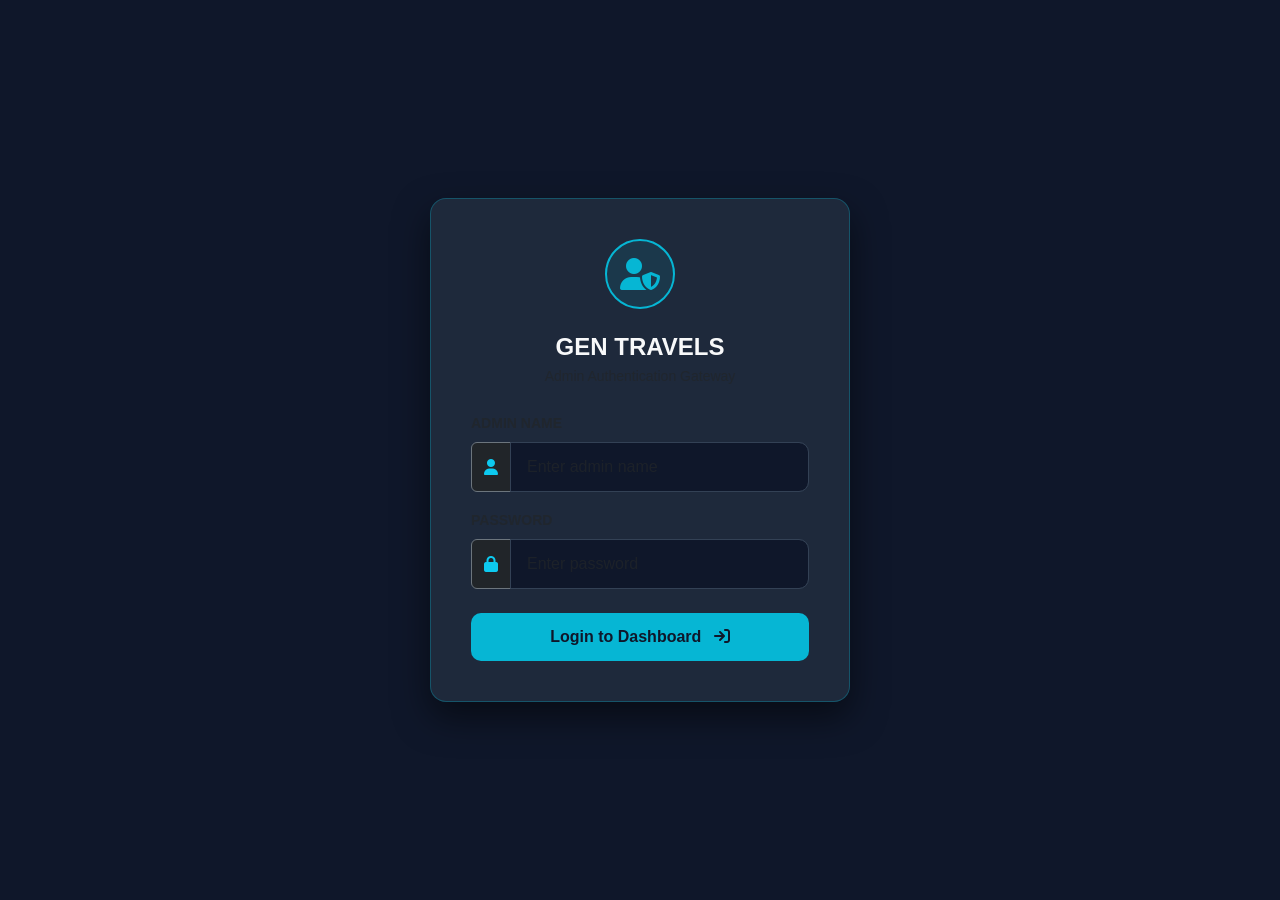
<file: admin.html>
<!DOCTYPE html>
<html lang="en">
<head>
  <meta charset="UTF-8">
  <meta name="viewport" content="width=device-width, initial-scale=1.0">
  <title>GEN TRAVELS - Central Admin System</title>
  <link rel="stylesheet" href="https://cdn.jsdelivr.net/npm/bootstrap@5.3.0/dist/css/bootstrap.min.css">
  <link rel="stylesheet" href="https://cdnjs.cloudflare.com/ajax/libs/font-awesome/6.4.0/css/all.min.css">
  <style>
    :root {
      --primary-bg: #0f172a;
      --sidebar-bg: #1e293b;
      --accent-color: #06b6d4;
      --accent-hover: #0891b2;
      --card-bg: rgba(255, 255, 255, 0.05);
    }
    body {
      background-color: var(--primary-bg);
      color: #f8fafc;
      font-family: 'Segoe UI', Tahoma, Geneva, Verdana, sans-serif;
      min-height: 100vh;
      margin: 0;
    }
    .login-container {
      min-height: 100vh;
      display: flex;
      align-items: center;
      justify-content: center;
      padding: 1.5rem;
    }
    .login-card {
      background: var(--sidebar-bg);
      border: 1px solid rgba(6, 182, 212, 0.3);
      border-radius: 16px;
      padding: 2.5rem;
      width: 100%;
      max-width: 420px;
      box-shadow: 0 15px 35px rgba(0, 0, 0, 0.5);
    }
    .login-icon {
      width: 70px;
      height: 70px;
      background: rgba(6, 182, 212, 0.1);
      border: 2px solid var(--accent-color);
      border-radius: 50%;
      display: flex;
      align-items: center;
      justify-content: center;
      margin: 0 auto 1.5rem auto;
      font-size: 2rem;
      color: var(--accent-color);
    }
    .form-control {
      background-color: #0f172a;
      border: 1px solid #334155;
      color: #f8fafc;
      padding: 0.75rem 1rem;
      border-radius: 10px;
    }
    .form-control:focus {
      background-color: #0f172a;
      border-color: var(--accent-color);
      color: #f8fafc;
      box-shadow: 0 0 10px rgba(6, 182, 212, 0.3);
    }
    .btn-login {
      background-color: var(--accent-color);
      color: #0f172a;
      font-weight: 700;
      padding: 0.75rem;
      border-radius: 10px;
      border: none;
      width: 100%;
      transition: all 0.2s ease;
    }
    .btn-login:hover {
      background-color: var(--accent-hover);
      color: #ffffff;
    }
    .admin-wrapper {
      display: flex;
      min-height: 100vh;
    }
    .admin-sidebar {
      width: 260px;
      background-color: var(--sidebar-bg);
      border-right: 1px solid rgba(255, 255, 255, 0.1);
      padding: 1.5rem 1rem;
      flex-shrink: 0;
    }
    .sidebar-brand {
      font-size: 1.25rem;
      font-weight: 700;
      color: var(--accent-color);
      margin-bottom: 2rem;
      display: flex;
      align-items: center;
      gap: 10px;
    }
    .sidebar-menu {
      list-style: none;
      padding: 0;
      margin: 0;
    }
    .sidebar-link {
      display: flex;
      align-items: center;
      gap: 12px;
      padding: 12px 16px;
      color: #94a3b8;
      text-decoration: none;
      border-radius: 10px;
      font-weight: 600;
      transition: all 0.2s ease;
      margin-bottom: 8px;
      cursor: pointer;
    }
    .sidebar-link:hover, .sidebar-link.active {
      background-color: var(--accent-color);
      color: #0f172a;
    }
    .admin-content {
      flex: 1;
      padding: 2rem;
      overflow-y: auto;
    }
    .data-card {
      background: var(--card-bg);
      backdrop-filter: blur(12px);
      border: 1px solid rgba(255, 255, 255, 0.1);
      border-radius: 16px;
      padding: 1.5rem;
    }
    .stat-card {
      background: var(--sidebar-bg);
      border: 1px solid rgba(6, 182, 212, 0.3);
      border-radius: 12px;
      padding: 1rem 1.2rem;
      cursor: pointer;
      transition: transform 0.2s ease;
    }
    .stat-card:hover {
      transform: translateY(-3px);
    }
    .table-dark-custom {
      --bs-table-bg: transparent;
      --bs-table-color: #f8fafc;
      border-color: rgba(255, 255, 255, 0.1);
    }
    .table-dark-custom th {
      color: var(--accent-color);
      border-bottom: 2px solid rgba(255, 255, 255, 0.15);
    }
  </style>
</head>
<body>

  <!-- LOGIN SCREEN -->
  <div id="loginScreen" class="login-container">
    <div class="login-card">
      <div class="text-center">
        <div class="login-icon">
          <i class="fa-solid fa-user-shield"></i>
        </div>
        <h4 class="text-light fw-bold mb-1">GEN TRAVELS</h4>
        <p class="text-muted small mb-4">Admin Authentication Gateway</p>
      </div>

      <div class="alert alert-danger d-none py-2 px-3 small" id="errorAlert" role="alert">
        <i class="fa-solid fa-triangle-exclamation me-1"></i> Invalid Admin Name or Password!
      </div>

      <form id="adminLoginForm" onsubmit="handleLogin(event)">
        <div class="mb-3">
          <label for="adminUsername" class="form-label text-muted small fw-bold">ADMIN NAME</label>
          <div class="input-group">
            <span class="input-group-text bg-dark border-secondary text-info"><i class="fa-solid fa-user"></i></span>
            <input type="text" class="form-control" id="adminUsername" placeholder="Enter admin name" required>
          </div>
        </div>

        <div class="mb-4">
          <label for="adminPassword" class="form-label text-muted small fw-bold">PASSWORD</label>
          <div class="input-group">
            <span class="input-group-text bg-dark border-secondary text-info"><i class="fa-solid fa-lock"></i></span>
            <input type="password" class="form-control" id="adminPassword" placeholder="Enter password" required>
          </div>
        </div>

        <button type="submit" class="btn btn-login">
          Login to Dashboard <i class="fa-solid fa-arrow-right-to-bracket ms-2"></i>
        </button>
      </form>
    </div>
  </div>

  <!-- ADMIN DASHBOARD -->
  <div id="dashboardScreen" class="admin-wrapper d-none">
    <aside class="admin-sidebar">
      <div class="sidebar-brand">
        <i class="fa-solid fa-user-shield"></i>
        <span>GEN Admin Portal</span>
      </div>
      <ul class="sidebar-menu">
        <li><a class="sidebar-link active" id="nav-ALL" onclick="filterByMode('ALL', this)"><i class="fa-solid fa-list"></i><span>All Bookings</span></a></li>
        <li><a class="sidebar-link" id="nav-Bus" onclick="filterByMode('Bus', this)"><i class="fa-solid fa-bus"></i><span>Bus Slots</span></a></li>
        <li><a class="sidebar-link" id="nav-Train" onclick="filterByMode('Train', this)"><i class="fa-solid fa-train"></i><span>Train Slots</span></a></li>
        <li><a class="sidebar-link" id="nav-Flight" onclick="filterByMode('Flight', this)"><i class="fa-solid fa-plane"></i><span>Flight Slots</span></a></li>
        <li><a class="sidebar-link" id="nav-Ship" onclick="filterByMode('Ship', this)"><i class="fa-solid fa-ship"></i><span>Ship / Cruise Slots</span></a></li>
      </ul>

      <div class="mt-5 pt-4 border-top border-secondary">
        <button class="btn btn-outline-danger btn-sm w-100" onclick="logoutAdmin()">
          <i class="fa-solid fa-right-from-bracket me-1"></i> Logout Admin
        </button>
      </div>
    </aside>

    <main class="admin-content">
      <div class="d-flex justify-content-between align-items-center mb-4">
        <div>
          <h3 class="text-light mb-1" id="pageTitle"><i class="fa-solid fa-list-check text-info me-2"></i>All Booking Slots</h3>
          <p class="text-muted small mb-0">Active Admin: <strong class="text-info" id="activeAdminLabel">Nagu</strong> | Filter: <span class="badge bg-secondary" id="activeDateFilterLabel">All Time</span></p>
        </div>
        <div class="dropdown">
          <button class="btn btn-outline-info btn-sm dropdown-toggle" type="button" data-bs-toggle="dropdown" aria-expanded="false">
            <i class="fa-solid fa-rotate-right me-1"></i> Refresh & Filter Data
          </button>
          <ul class="dropdown-menu dropdown-menu-dark">
            <li><a class="dropdown-item" href="#" onclick="setRefreshDateFilter('ALL')"><i class="fa-solid fa-globe me-2 text-info"></i>All Time (Refresh)</a></li>
            <li><hr class="dropdown-divider"></li>
            <li><a class="dropdown-item" href="#" onclick="setRefreshDateFilter('TODAY')"><i class="fa-solid fa-calendar-day me-2 text-success"></i>Today</a></li>
            <li><a class="dropdown-item" href="#" onclick="setRefreshDateFilter('TOMORROW')"><i class="fa-solid fa-calendar-plus me-2 text-warning"></i>Tomorrow</a></li>
            <li><a class="dropdown-item" href="#" onclick="setRefreshDateFilter('YESTERDAY')"><i class="fa-solid fa-calendar-minus me-2 text-secondary"></i>Yesterday</a></li>
          </ul>
        </div>
      </div>

      <!-- Metrics Cards -->
      <div class="row g-3 mb-4">
        <div class="col-md-3"><div class="stat-card" onclick="filterByMode('Bus')"><small class="text-muted d-block"><i class="fa-solid fa-bus text-info me-1"></i> Bus Slots</small><h3 class="text-info mb-0" id="statBus">0</h3></div></div>
        <div class="col-md-3"><div class="stat-card" onclick="filterByMode('Train')"><small class="text-muted d-block"><i class="fa-solid fa-train text-warning me-1"></i> Train Slots</small><h3 class="text-warning mb-0" id="statTrain">0</h3></div></div>
        <div class="col-md-3"><div class="stat-card" onclick="filterByMode('Flight')"><small class="text-muted d-block"><i class="fa-solid fa-plane text-success me-1"></i> Flight Slots</small><h3 class="text-success mb-0" id="statFlight">0</h3></div></div>
        <div class="col-md-3"><div class="stat-card" onclick="filterByMode('Ship')"><small class="text-muted d-block"><i class="fa-solid fa-ship text-primary me-1"></i> Ship Slots</small><h3 class="text-primary mb-0" id="statShip">0</h3></div></div>
      </div>

      <!-- Status Breakdown -->
      <div class="row g-3 mb-4">
        <div class="col-md-4"><div class="p-3 bg-dark border border-success rounded d-flex justify-content-between align-items-center"><div><small class="text-success fw-bold">CONFIRMED</small><h4 class="text-light mb-0" id="countConfirmed">0</h4></div><i class="fa-solid fa-circle-check text-success fa-2x"></i></div></div>
        <div class="col-md-4"><div class="p-3 bg-dark border border-warning rounded d-flex justify-content-between align-items-center"><div><small class="text-warning fw-bold">PENDING</small><h4 class="text-light mb-0" id="countPending">0</h4></div><i class="fa-solid fa-clock text-warning fa-2x"></i></div></div>
        <div class="col-md-4"><div class="p-3 bg-dark border border-danger rounded d-flex justify-content-between align-items-center"><div><small class="text-danger fw-bold">DECLINED</small><h4 class="text-light mb-0" id="countDeclined">0</h4></div><i class="fa-solid fa-circle-xmark text-danger fa-2x"></i></div></div>
      </div>

      <!-- Data Table -->
      <div class="data-card">
        <div class="table-responsive">
          <table class="table table-dark-custom align-middle">
            <thead>
              <tr>
                <th>Booking ID</th>
                <th>Mode</th>
                <th>Passenger</th>
                <th>Route / Details</th>
                <th>Seats</th>
                <th>Contact</th>
                <th>Fare</th>
                <th>Status / Actions</th>
                <th>Time</th>
              </tr>
            </thead>
            <tbody id="bookingSlotsTableBody"></tbody>
          </table>
        </div>
      </div>
    </main>
  </div>

  <!-- Bootstrap JS bundle for dropdown -->
  <script src="https://cdn.jsdelivr.net/npm/bootstrap@5.3.0/dist/js/bootstrap.bundle.min.js"></script>
  <script>
    const ADMIN_USER = "Nagu";
    const ADMIN_PASS = "Nagu8021";
    let activeFilterMode = 'ALL';
    let activeDateFilter = 'ALL';

    function handleLogin(e) {
      e.preventDefault();
      const userVal = document.getElementById('adminUsername').value.trim();
      const passVal = document.getElementById('adminPassword').value.trim();
      const alertBox = document.getElementById('errorAlert');

      if (userVal === ADMIN_USER && passVal === ADMIN_PASS) {
        alertBox.classList.add('d-none');
        sessionStorage.setItem('isAdminAuthenticated', 'true');
        sessionStorage.setItem('adminUser', ADMIN_USER);
        checkAuthAndRender();
      } else {
        alertBox.classList.remove('d-none');
      }
    }

    function logoutAdmin() {
      sessionStorage.clear();
      checkAuthAndRender();
    }

    function checkAuthAndRender() {
      const isAuthenticated = sessionStorage.getItem('isAdminAuthenticated') === 'true';
      document.getElementById('loginScreen').classList.toggle('d-none', isAuthenticated);
      document.getElementById('dashboardScreen').classList.toggle('d-none', !isAuthenticated);
      if (isAuthenticated) {
        document.getElementById('activeAdminLabel').innerText = sessionStorage.getItem('adminUser') || 'Nagu';
        loadConfirmedSlots();
      }
    }

    function getModeBadge(type) {
      const mode = (type || 'Bus').toLowerCase();
      if (mode.includes('train')) return `<span class="badge bg-warning text-dark"><i class="fa-solid fa-train me-1"></i>Train</span>`;
      if (mode.includes('flight') || mode.includes('plane')) return `<span class="badge bg-info text-dark"><i class="fa-solid fa-plane me-1"></i>Flight</span>`;
      if (mode.includes('ship') || mode.includes('cruise')) return `<span class="badge bg-primary"><i class="fa-solid fa-ship me-1"></i>Ship</span>`;
      return `<span class="badge bg-success"><i class="fa-solid fa-bus me-1"></i>Bus</span>`;
    }

    function setRefreshDateFilter(filterType) {
      activeDateFilter = filterType;
      const labelMap = { 'ALL': 'All Time', 'TODAY': 'Today', 'TOMORROW': 'Tomorrow', 'YESTERDAY': 'Yesterday' };
      document.getElementById('activeDateFilterLabel').innerText = labelMap[filterType] || 'All Time';
      loadConfirmedSlots();
    }

    function loadConfirmedSlots() {
      const tbody = document.getElementById('bookingSlotsTableBody');
      const bookings = JSON.parse(localStorage.getItem('gt_booking_requests') || '[]');

      // Calculate date comparison strings (YYYY-MM-DD format)
      const now = new Date();
      const formatDateStr = (d) => d.toISOString().split('T')[0];
      const todayStr = formatDateStr(now);
      
      const tomorrowDate = new Date();
      tomorrowDate.setDate(now.getDate() + 1);
      const tomorrowStr = formatDateStr(tomorrowDate);

      const yesterdayDate = new Date();
      yesterdayDate.setDate(now.getDate() - 1);
      const yesterdayStr = formatDateStr(yesterdayDate);

      let busCount = 0, trainCount = 0, flightCount = 0, shipCount = 0;
      let confirmed = 0, pending = 0, declined = 0;

      // Filter by Date first
      const dateFiltered = bookings.filter(b => {
        const itemDate = b.travelDate || b.date || todayStr; // fallback to today if missing
        if (activeDateFilter === 'TODAY') return itemDate === todayStr;
        if (activeDateFilter === 'TOMORROW') return itemDate === tomorrowStr;
        if (activeDateFilter === 'YESTERDAY') return itemDate === yesterdayStr;
        return true; // ALL
      });

      dateFiltered.forEach(b => {
        const mode = (b.type || 'Bus').toLowerCase();
        if (mode.includes('bus')) busCount++;
        else if (mode.includes('train')) trainCount++;
        else if (mode.includes('flight')) flightCount++;
        else if (mode.includes('ship') || mode.includes('cruise')) shipCount++;
      });

      document.getElementById('statBus').innerText = busCount;
      document.getElementById('statTrain').innerText = trainCount;
      document.getElementById('statFlight').innerText = flightCount;
      document.getElementById('statShip').innerText = shipCount;

      const filtered = dateFiltered.filter(b => {
        if (activeFilterMode === 'ALL') return true;
        const mode = (b.type || '').toLowerCase();
        if (activeFilterMode === 'Flight') return mode.includes('flight') || mode.includes('plane');
        if (activeFilterMode === 'Ship') return mode.includes('ship') || mode.includes('cruise');
        return mode.includes(activeFilterMode.toLowerCase());
      });

      if (filtered.length === 0) {
        tbody.innerHTML = `<tr><td colspan="9" class="text-center text-muted py-4"><i class="fa-solid fa-folder-open fa-2x mb-2 d-block"></i>No booking requests found for this filter.</td></tr>`;
        document.getElementById('countConfirmed').innerText = '0';
        document.getElementById('countPending').innerText = '0';
        document.getElementById('countDeclined').innerText = '0';
        return;
      }

      tbody.innerHTML = filtered.slice().reverse().map(b => {
        const statusStr = (b.status || 'PENDING').toUpperCase();
        if (statusStr === 'CONFIRMED') confirmed++;
        else if (statusStr === 'PENDING') pending++;
        else if (statusStr === 'REJECTED' || statusStr === 'DECLINED') declined++;

        let actionButtonsHtml = '';
        if (statusStr === 'PENDING') {
          actionButtonsHtml = `
            <div class="d-flex gap-1 mt-1">
              <button class="btn btn-success btn-sm py-0 px-2" onclick="updateBookingStatus('${b.id}', 'CONFIRMED')"><i class="fa-solid fa-check"></i></button>
              <button class="btn btn-danger btn-sm py-0 px-2" onclick="updateBookingStatus('${b.id}', 'DECLINED')"><i class="fa-solid fa-xmark"></i></button>
            </div>
          `;
        }

        const statusBadge = statusStr === 'CONFIRMED' ? `<span class="badge bg-success">CONFIRMED</span>` :
                            statusStr === 'PENDING' ? `<span class="badge bg-warning text-dark">PENDING</span>` :
                            `<span class="badge bg-danger">DECLINED</span>`;

        return `
          <tr>
            <td><strong class="text-info">${b.id}</strong></td>
            <td>${getModeBadge(b.type)}</td>
            <td><div class="fw-bold text-light"><i class="fa-solid fa-user me-1 text-info"></i>${b.passengerName || 'Nagaraj'}</div></td>
            <td><div class="fw-bold">${b.routeName || 'Express Route'}</div><small class="text-muted">${b.slotTime || 'Regular'}</small></td>
            <td><span class="badge bg-dark border border-secondary text-light">Seats #${(b.seats || []).join(', #')}</span></td>
            <td><div class="small">${b.phone || '+91 80 4252 1000'}</div></td>
            <td class="text-success fw-bold">₹${b.totalAmount || 0}</td>
            <td>${statusBadge} ${actionButtonsHtml}</td>
            <td><small class="text-muted">${b.timestamp || 'Just now'} (${b.travelDate || 'Today'})</small></td>
          </tr>
        `;
      }).join('');

      document.getElementById('countConfirmed').innerText = confirmed;
      document.getElementById('countPending').innerText = pending;
      document.getElementById('countDeclined').innerText = declined;
    }

    function updateBookingStatus(id, newStatus) {
      let bookings = JSON.parse(localStorage.getItem('gt_booking_requests') || '[]');
      bookings = bookings.map(b => {
        if (b.id === id) {
          b.status = newStatus;
        }
        return b;
      });
      localStorage.setItem('gt_booking_requests', JSON.stringify(bookings));
      loadConfirmedSlots();
    }

    function filterByMode(mode) {
      activeFilterMode = mode;
      document.getElementById('pageTitle').innerHTML = `<i class="fa-solid fa-list-check text-info me-2"></i>${mode === 'ALL' ? 'All Booking Slots' : mode + ' Booking Slots'}`;
      document.querySelectorAll('.sidebar-link').forEach(link => link.classList.remove('active'));
      const activeNav = document.getElementById('nav-' + mode);
      if (activeNav) activeNav.classList.add('active');
      loadConfirmedSlots();
    }

    document.addEventListener('DOMContentLoaded', checkAuthAndRender);
    window.addEventListener('storage', (e) => {
      if (e.key === 'gt_booking_requests' && sessionStorage.getItem('isAdminAuthenticated') === 'true') {
        loadConfirmedSlots();
      }
    });
  </script>
</body>
</html>
</file>
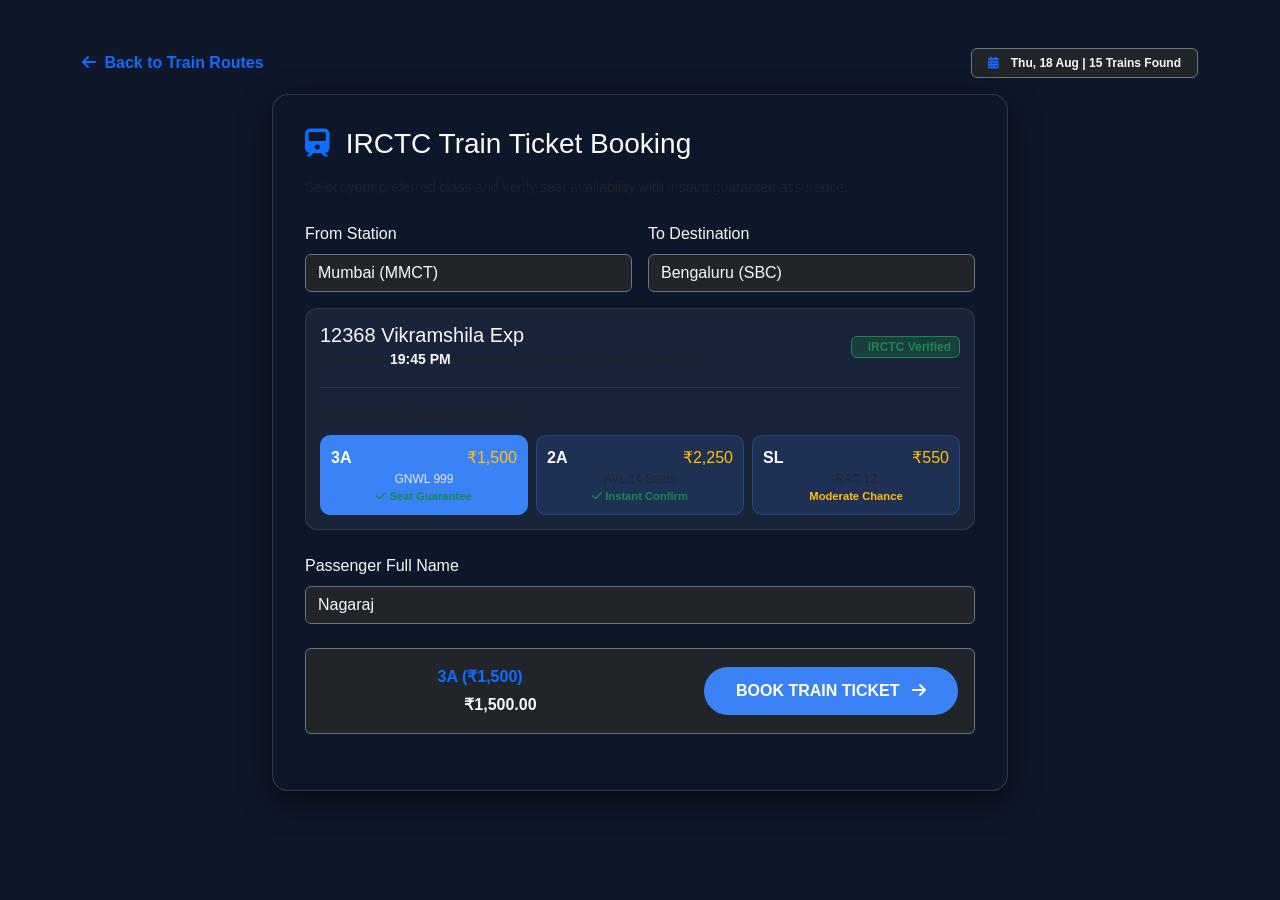
<file: train_booking.html>
<!DOCTYPE html>
<html lang="en">
<head>
  <meta charset="UTF-8">
  <meta name="viewport" content="width=device-width, initial-scale=1.0">
  <title>GEN TRAVELS - Train Booking, Payment, Map & Accommodations</title>
  <link rel="stylesheet" href="https://cdn.jsdelivr.net/npm/bootstrap@5.3.0/dist/css/bootstrap.min.css">
  <link rel="stylesheet" href="https://cdnjs.cloudflare.com/ajax/libs/font-awesome/6.4.0/css/all.min.css">
  <style>
    :root {
      --primary-color: #0f172a;
      --accent-color: #3b82f6;
      --accent-hover: #2563eb;
      --card-bg: rgba(15, 23, 42, 0.82);
    }
    body {
      background-color: var(--primary-color);
      color: #f8fafc;
      font-family: 'Segoe UI', Tahoma, Geneva, Verdana, sans-serif;
      position: relative;
      min-height: 100vh;
    }
    /* High Clarity Single AI Travel Video Background Styling */
    .ai-video-bg-container {
      position: fixed;
      top: 0;
      left: 0;
      width: 100vw;
      height: 100vh;
      z-index: -99;
      overflow: hidden;
      background-color: #0f172a;
    }
    .ai-video-bg-container video {
      position: absolute;
      top: 50%;
      left: 50%;
      min-width: 100%;
      min-height: 100%;
      width: auto;
      height: auto;
      transform: translate(-50%, -50%);
      object-fit: cover;
      opacity: 0.85;
    }
    .ai-video-overlay {
      position: fixed;
      top: 0;
      left: 0;
      width: 100vw;
      height: 100vh;
      z-index: -98;
      background: linear-gradient(to bottom, rgba(15, 23, 42, 0.4), rgba(15, 23, 42, 0.7));
      pointer-events: none;
    }
    .booking-card {
      background: var(--card-bg);
      backdrop-filter: blur(12px);
      border: 1px solid rgba(255, 255, 255, 0.15);
      border-radius: 16px;
      padding: 2rem;
      box-shadow: 0 10px 30px rgba(0, 0, 0, 0.5);
    }
    .train-option-card {
      background: rgba(30, 41, 59, 0.85);
      border: 1px solid rgba(255, 255, 255, 0.1);
      border-radius: 12px;
      padding: 14px;
      cursor: pointer;
      transition: all 0.2s ease;
    }
    .train-option-card:hover {
      border-color: var(--accent-color);
    }
    .class-price-badge {
      background: rgba(59, 130, 246, 0.15);
      border: 1px solid rgba(59, 130, 246, 0.3);
      border-radius: 10px;
      padding: 10px;
      text-align: center;
      cursor: pointer;
      transition: all 0.2s;
    }
    .class-price-badge.selected {
      background: var(--accent-color);
      border-color: var(--accent-color);
      color: #ffffff;
    }
    .class-price-badge.selected .text-muted {
      color: #e2e8f0 !important;
    }
    .btn-booking {
      background-color: var(--accent-color);
      color: #ffffff;
      font-weight: 700;
      border: none;
      padding: 0.75rem 2rem;
      border-radius: 30px;
      transition: all 0.3s ease;
    }
    .btn-booking:hover {
      background-color: var(--accent-hover);
      color: #ffffff;
    }
    .status-overlay {
      position: fixed;
      top: 0; left: 0; width: 100%; height: 100%;
      background: rgba(15, 23, 42, 0.92);
      display: flex;
      align-items: center;
      justify-content: center;
      z-index: 1000;
      overflow-y: auto;
      padding: 20px;
    }
    .timeline {
      position: relative;
      border-left: 3px solid var(--accent-color);
      margin-left: 20px;
      padding-left: 20px;
      text-align: left;
    }
    .timeline-item {
      position: relative;
      margin-bottom: 20px;
    }
    .timeline-item::before {
      content: '';
      position: absolute;
      left: -28px;
      top: 4px;
      width: 14px;
      height: 14px;
      border-radius: 50%;
      background: var(--accent-color);
      box-shadow: 0 0 8px var(--accent-color);
    }
    .payment-option-card {
      border: 2px solid #334155;
      border-radius: 12px;
      padding: 12px;
      cursor: pointer;
      transition: all 0.2s;
      background: rgba(0, 0, 0, 0.2);
    }
    .payment-option-card.active {
      border-color: var(--accent-color);
      background: rgba(59, 130, 246, 0.15);
    }
  </style>
</head>
<body>

  <div class="ai-video-bg-container" id="videoContainer">
    <video src="https://assets.mixkit.co/videos/preview/mixkit-flight-over-the-clouds-and-sun-4131-large.mp4" autoplay muted loop playsinline></video>
  </div>
  <div class="ai-video-overlay"></div>

  <div class="container py-5">
    <div class="mb-3 d-flex justify-content-between align-items-center">
      <a href="trains.html" class="text-primary text-decoration-none fw-bold"><i class="fa-solid fa-arrow-left me-1"></i> Back to Train Routes</a>
      <div class="badge bg-dark border border-secondary px-3 py-2 text-light">
        <i class="fa-solid fa-calendar-days text-primary me-2"></i> <span id="displayHeaderDate">Thu, 18 Aug</span> | 15 Trains Found
      </div>
    </div>

    <div class="row g-4">
      <div class="col-lg-8 mx-auto">
        <div class="booking-card">
          <h3 class="mb-3"><i class="fa-solid fa-train text-primary me-2"></i> IRCTC Train Ticket Booking</h3>
          <p class="text-muted small mb-4">Select your preferred class and verify seat availability with instant guarantee assurance.</p>

          <form id="trainBookingForm" onsubmit="submitTrainSlotRequest(event)">
            <div class="row g-3 mb-3">
              <div class="col-md-6">
                <label class="form-label">From Station</label>
                <input type="text" class="form-control bg-dark text-light border-secondary" id="fromStation" value="Mumbai (MMCT)" readonly>
              </div>
              <div class="col-md-6">
                <label class="form-label">To Destination</label>
                <input type="text" class="form-control bg-dark text-light border-secondary" id="toStation" value="Bengaluru (SBC)" readonly>
              </div>
            </div>

            <div class="train-option-card mb-4">
              <div class="d-flex justify-content-between align-items-center mb-2">
                <div>
                  <h5 class="mb-0 text-light"><span id="trainNumberCode">12368</span> <span id="trainNameTitle">Vikramshila Exp</span></h5>
                  <small class="text-muted">Departure: <strong class="text-light">19:45 PM</strong> &bull; Duration: 23h 45m &bull; Arrival: 19:45 PM</small>
                </div>
                <span class="badge bg-success bg-opacity-25 text-success border border-success px-2 py-1"><i class="fa-solid fa-shield-check me-1"></i> IRCTC Verified</span>
              </div>
              <hr class="border-secondary my-3">
              <label class="form-label small text-muted mb-2">Select Class & Availability Quota:</label>
              
              <div class="row g-2">
                <div class="col-4">
                  <div class="class-price-badge selected" onclick="selectTrainClass('3A', 1500, 'GNWL 999 - Seat Guarantee', this)">
                    <div class="d-flex justify-content-between"><strong>3A</strong> <span class="text-warning">₹1,500</span></div>
                    <div class="text-muted x-small" style="font-size: 0.75rem;">GNWL 999</div>
                    <div class="text-success fw-bold" style="font-size: 0.7rem;"><i class="fa-solid fa-check"></i> Seat Guarantee</div>
                  </div>
                </div>
                <div class="col-4">
                  <div class="class-price-badge" onclick="selectTrainClass('2A', 2250, 'AVAILABLE - 14 Seats', this)">
                    <div class="d-flex justify-content-between"><strong>2A</strong> <span class="text-warning">₹2,250</span></div>
                    <div class="text-muted x-small" style="font-size: 0.75rem;">AVL 14 Seats</div>
                    <div class="text-success fw-bold" style="font-size: 0.7rem;"><i class="fa-solid fa-check"></i> Instant Confirm</div>
                  </div>
                </div>
                <div class="col-4">
                  <div class="class-price-badge" onclick="selectTrainClass('SL', 550, 'RAC 12 / WL 45', this)">
                    <div class="d-flex justify-content-between"><strong>SL</strong> <span class="text-warning">₹550</span></div>
                    <div class="text-muted x-small" style="font-size: 0.75rem;">RAC 12</div>
                    <div class="text-warning fw-bold" style="font-size: 0.7rem;">Moderate Chance</div>
                  </div>
                </div>
              </div>
            </div>

            <div class="row g-3 mb-4">
              <div class="col-md-12">
                <label class="form-label">Passenger Full Name</label>
                <input type="text" class="form-control bg-dark text-light border-secondary" id="passengerName" value="Nagaraj" required>
              </div>
            </div>

            <div class="p-3 mb-4 rounded bg-dark border border-secondary d-flex justify-content-between align-items-center">
              <div>
                <p class="mb-1 text-muted">Selected Class: <strong id="displaySelectedClass" class="text-primary">3A (₹1,500)</strong></p>
                <p class="mb-0 text-muted">Total Payable Fare: <strong id="displayFare" class="text-light">₹1,500.00</strong></p>
              </div>
              <button type="submit" class="btn btn-booking">
                BOOK TRAIN TICKET <i class="fa-solid fa-arrow-right ms-2"></i>
              </button>
            </div>
          </form>
        </div>
      </div>
    </div>
  </div>

  <div class="status-overlay d-none" id="statusModal">
    <div class="booking-card text-center p-4 my-auto" style="max-width: 600px; width: 90%;">
      
      <div id="stateWaiting">
        <div class="spinner-border text-primary mb-3" role="status"></div>
        <h4>Waiting for Railway Quota Verification...</h4>
        <p class="text-muted">Your booking request for <strong>Vikramshila Exp</strong> has been dispatched to Admin <strong>Nagu</strong> for verification.</p>
      </div>

      <div id="stateApproved" class="d-none">
        <i class="fa-solid fa-circle-check text-success fa-3x mb-3"></i>
        <h4 class="text-success">Quota Verified & Approved by Admin!</h4>
        <p class="text-muted small">Your ticket allocation is confirmed. Proceed to complete secure IRCTC payment.</p>
        <div class="d-flex justify-content-center gap-3 mt-4">
          <button class="btn btn-success px-4 rounded-pill" onclick="proceedToPayment()"><i class="fa-solid fa-credit-card me-1"></i> Proceed to Pay</button>
          <button class="btn btn-outline-danger px-4 rounded-pill" onclick="closeModal()"><i class="fa-solid fa-xmark me-1"></i> Cancel</button>
        </div>
      </div>

      <div id="statePayment" class="d-none text-start">
        <h4 class="text-primary mb-3"><i class="fa-solid fa-wallet me-2"></i> IRCTC Secure Payment Gateway</h4>
        <p class="text-muted small">Total amount payable: <strong id="payModalAmount" class="text-light"></strong></p>
        
        <div class="row g-2 mb-3">
          <div class="col-6">
            <div class="payment-option-card active" id="optUpi" onclick="selectPaymentMode('UPI')">
              <i class="fa-solid fa-mobile-screen-button text-primary me-1"></i> IRCTC iMudra / UPI
            </div>
          </div>
          <div class="col-6">
            <div class="payment-option-card" id="optCard" onclick="selectPaymentMode('Card')">
              <i class="fa-solid fa-credit-card text-warning me-1"></i> NetBanking / Card
            </div>
          </div>
        </div>

        <div id="upiFormBlock">
          <label class="form-label small text-muted">Enter UPI ID</label>
          <input type="text" class="form-control bg-dark text-light border-secondary mb-3" value="nagaraj@ybl">
        </div>

        <div id="cardFormBlock" class="d-none">
          <label class="form-label small text-muted">Card Number</label>
          <input type="text" class="form-control bg-dark text-light border-secondary mb-2" value="5240 2210 9012 4410">
          <div class="row g-2 mb-3">
            <div class="col-6"><input type="text" class="form-control bg-dark text-light border-secondary" placeholder="MM/YY" value="12/29"></div>
            <div class="col-6"><input type="password" class="form-control bg-dark text-light border-secondary" placeholder="CVV" value="492"></div>
          </div>
        </div>

        <button class="btn btn-booking w-100" onclick="completePaymentSimulation()">
          Complete Payment & Generate PNR <i class="fa-solid fa-lock ms-1"></i>
        </button>
      </div>

      <div id="stateMap" class="d-none text-start">
        <div class="text-center mb-3">
          <i class="fa-solid fa-circle-check text-success fa-3x mb-2"></i>
          <h4 class="text-success">Payment Successful! PNR Generated</h4>
          <p class="text-muted small">Your train tickets are confirmed. Track live railway path or check destination rooms.</p>
        </div>
        <h5 class="text-primary mb-3"><i class="fa-solid fa-train-subway me-2"></i> Live Train Station Stops & Map</h5>
        <div class="timeline mb-4" id="trainTimelineContainer"></div>
        
        <button class="btn btn-booking w-100" onclick="location.href='accommodations.html'">
          Explore & Book Destination Accommodations <i class="fa-solid fa-hotel ms-2"></i>
        </button>
      </div>

    </div>
  </div>

  <script>
    let selectedClassType = '3A';
    let selectedFare = 1500;
    let currentBookingId = null;
    let selectedPaymentType = 'UPI';

    const routeFrom = sessionStorage.getItem('selectedTrainFrom') || 'Mumbai (MMCT)';
    const routeTo = sessionStorage.getItem('selectedTrainTo') || 'Bengaluru (SBC)';
    const trainName = sessionStorage.getItem('selectedTrainName') || 'Vikramshila Exp';

    document.getElementById('fromStation').value = routeFrom;
    document.getElementById('toStation').value = routeTo;
    document.getElementById('trainNameTitle').innerText = trainName;

    function selectTrainClass(className, price, statusNote, element) {
      document.querySelectorAll('.class-price-badge').forEach(el => el.classList.remove('selected'));
      element.classList.add('selected');
      
      selectedClassType = className;
      selectedFare = price;

      document.getElementById('displaySelectedClass').innerText = `${className} - ₹${price.toLocaleString()} (${statusNote})`;
      document.getElementById('displayFare').innerText = `₹${price.toLocaleString()}.00`;
    }

    function submitTrainSlotRequest(e) {
      e.preventDefault();

      currentBookingId = 'TRN-' + Math.floor(100000 + Math.random() * 900000);

      const newBooking = {
        id: currentBookingId,
        type: 'Train',
        passengerName: document.getElementById('passengerName').value,
        routeName: `${routeFrom} to ${routeTo}`,
        slotTime: `19:45 PM (${selectedClassType})`,
        seats: ['Coach B2 - Berth 44 (Confirmed)'],
        totalAmount: selectedFare,
        phone: '+91 98765 43210',
        status: 'PENDING',
        timestamp: new Date().toLocaleTimeString()
      };

      let bookings = JSON.parse(localStorage.getItem('gt_booking_requests') || '[]');
      bookings.push(newBooking);
      localStorage.setItem('gt_booking_requests', JSON.stringify(bookings));

      document.getElementById('statusModal').classList.remove('d-none');
      document.getElementById('stateWaiting').classList.remove('d-none');
      document.getElementById('stateApproved').classList.add('d-none');
      document.getElementById('statePayment').classList.add('d-none');
      document.getElementById('stateMap').classList.add('d-none');

      pollAdminApproval();
    }

    let pollInterval = null;
    function pollAdminApproval() {
      if (pollInterval) clearInterval(pollInterval);
      pollInterval = setInterval(() => {
        const bookings = JSON.parse(localStorage.getItem('gt_booking_requests') || '[]');
        const current = bookings.find(b => b.id === currentBookingId);
        if (current && current.status === 'CONFIRMED') {
          clearInterval(pollInterval);
          document.getElementById('stateWaiting').classList.add('d-none');
          document.getElementById('stateApproved').classList.remove('d-none');
        } else if (current && current.status === 'DECLINED') {
          clearInterval(pollInterval);
          alert('Admin declined your train ticket request.');
          closeModal();
        }
      }, 1500);
    }

    function proceedToPayment() {
      const bookings = JSON.parse(localStorage.getItem('gt_booking_requests') || '[]');
      const current = bookings.find(b => b.id === currentBookingId);
      document.getElementById('payModalAmount').innerText = `₹${current ? current.totalAmount.toLocaleString() : 0}.00`;
      
      document.getElementById('stateApproved').classList.add('d-none');
      document.getElementById('statePayment').classList.remove('d-none');
    }

    function selectPaymentMode(mode) {
      selectedPaymentType = mode;
      document.getElementById('optUpi').classList.toggle('active', mode === 'UPI');
      document.getElementById('optCard').classList.toggle('active', mode === 'Card');
      document.getElementById('upiFormBlock').classList.toggle('d-none', mode !== 'UPI');
      document.getElementById('cardFormBlock').classList.toggle('d-none', mode !== 'Card');
    }

    function completePaymentSimulation() {
      document.getElementById('statePayment').classList.add('d-none');
      document.getElementById('stateMap').classList.remove('d-none');

      const stops = [
        { title: `${routeFrom} Junction`, time: 'Departure: 19:45 PM', status: 'Departed' },
        { title: 'Katpadi Junction Sub-Station', time: 'Estimated: 04:15 AM', status: 'Crossed' },
        { title: 'Jolarpettai Technical Halt', time: 'Estimated: 07:30 AM', status: 'On Route' },
        { title: `${routeTo} Terminal Station`, time: 'Estimated Arrival: 19:45 PM', status: 'Destination' }
      ];

      document.getElementById('trainTimelineContainer').innerHTML = stops.map(s => `
        <div class="timeline-item">
          <h6 class="text-light mb-1">${s.title}</h6>
          <p class="text-muted small mb-0">${s.time} • <span class="text-primary">${s.status}</span></p>
        </div>
      `).join('');
    }

    function closeModal() {
      if (pollInterval) clearInterval(pollInterval);
      document.getElementById('statusModal').classList.add('d-none');
    }
  </script>
</body>
</html>
</file>
